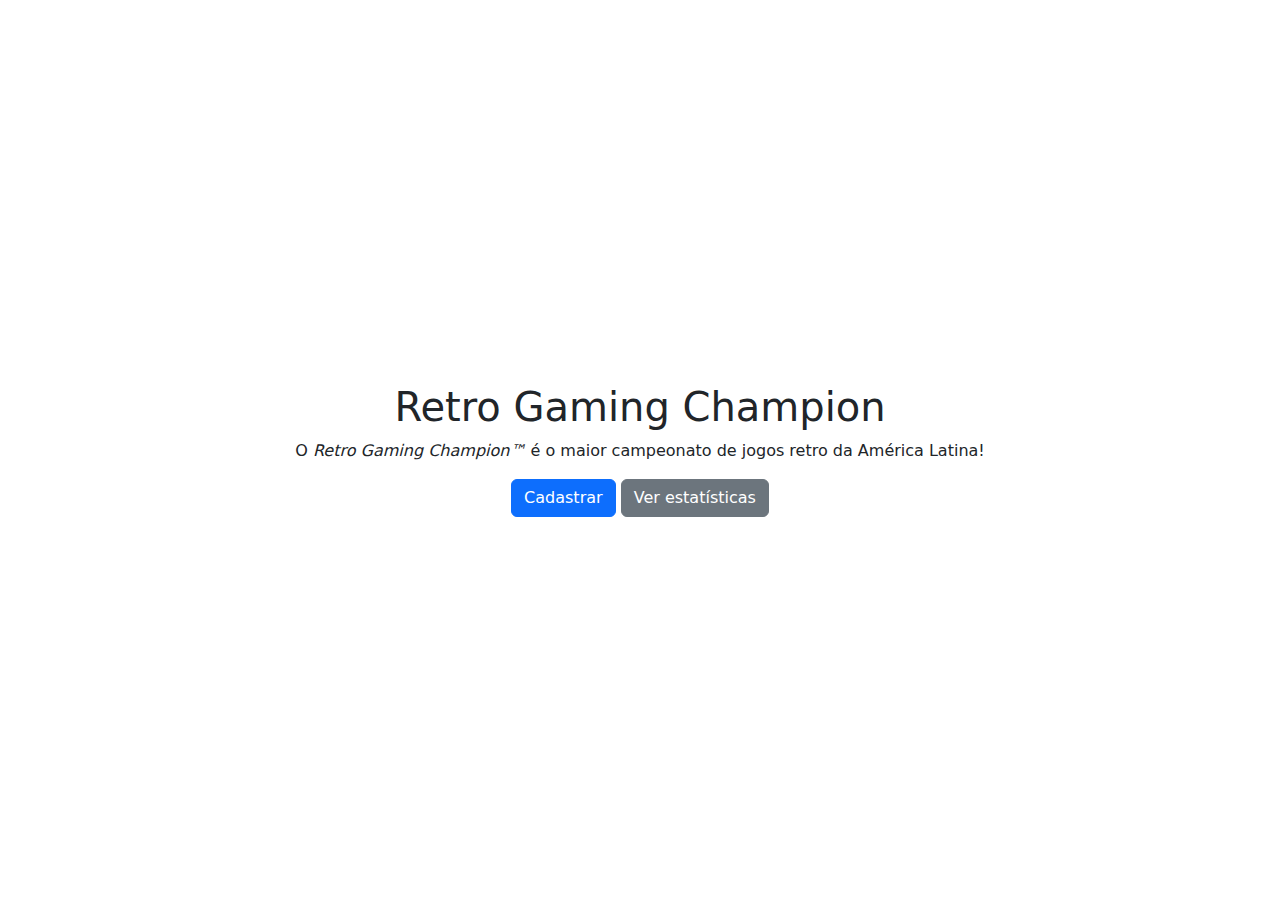
<file: index.html>
<!DOCTYPE html>
<html lang="en">
<head>
    <meta charset="UTF-8">
    <meta name="viewport" content="width=device-width, initial-scale=1.0">

    <title>RGC</title>

    <link rel="stylesheet" type="text/css" href="css/bootstrap.min.css">
    <script src="js/bootstrap.bundle.min.js"></script>

    <link rel="stylesheet" type="text/css" href="css/index.css">
</head>
<body>
    <div id="main-container" class="d-flex flex-column justify-content-center align-items-center">
        <h1>Retro Gaming Champion</h1>
        <p>O <i>Retro Gaming Champion&trade;</i> é o maior campeonato de jogos retro da América Latina!</p>
    
        <div>
            <a class="btn btn-primary" href="cadastro.html">Cadastrar</a>
            <a class="btn btn-secondary" href="api/dados.php">Ver estatísticas</a>
        </div>
    </div>
</body>
</html>
</file>
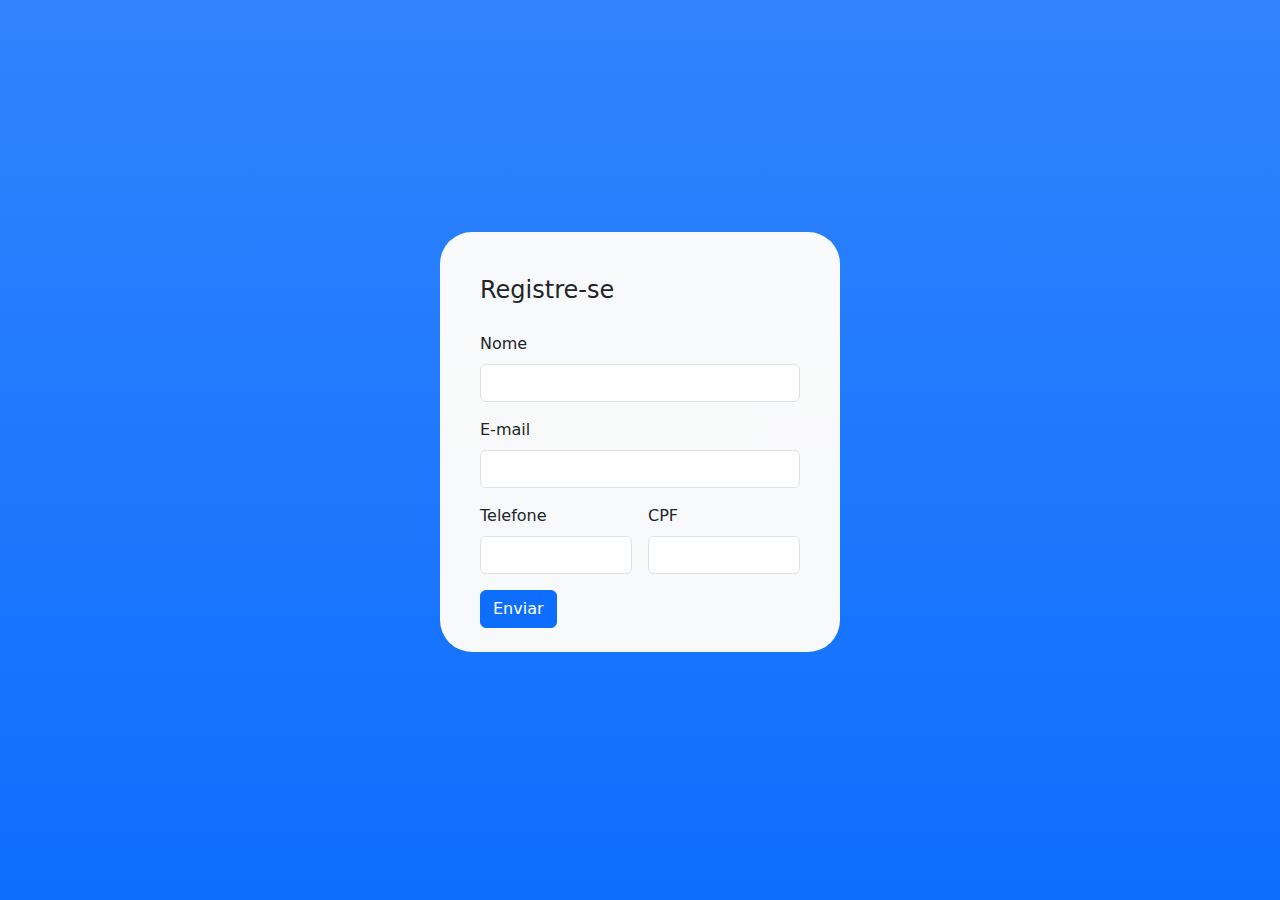
<file: cadastro.html>
<!DOCTYPE html>
<html lang="en">
<head>
    <meta charset="UTF-8">
    <meta name="viewport" content="width=device-width, initial-scale=1.0">

    <title>Registrar pro Evento</title>

    <link rel="stylesheet" type="text/css" href="css/bootstrap.min.css">
    <script src="js/bootstrap.bundle.min.js"></script>

    <link rel="stylesheet" type="text/css" href="css/cadastro.css">
    <script src="js/cadastro.js" defer></script>
</head>
<body class="bg-primary bg-gradient">
    <div id="form-container" class="d-flex justify-content-center align-items-center">
        <form class="bg-light bg-gradient row g-3 needs-validation" action="api/cadastrar.php" method="post" novalidate>
            <legend>Registre-se</legend>
            <div class="col-12">
                <label for="u-nome" class="form-label">Nome</label>
                <input type="text" maxlength="256" class="form-control" name="u-nome" id="u-nome" required>
                <div class="invalid-feedback">Digite um nome</div>
            </div>
            <div class="col-12">
                <label for="u-email" class="form-label">E-mail</label>
                <input type="email" class="form-control" name="u-email" id="u-email" required>
                <div class="invalid-feedback">Digite um e-mail válido</div>
            </div>
            <div class="col-md-6">
                <label for="u-tel" class="form-label">Telefone</label>
                <input type="tel" maxlength="11" class="form-control" name="u-tel" id="u-tel" required>
                <div class="invalid-feedback">Digite um telefone válido</div>
            </div>
            <div class="col-md-6">
                <label for="u-cpf" class="form-label">CPF</label>
                <input type="text" minlength="11" maxlength="11" class="form-control" name="u-cpf"  id="u-cpf" required>
                <div class="invalid-feedback">Digite um CPF válido</div>
            </div>
            <div class="col-12">
                <button type="submit" class="btn btn-primary">Enviar</button>
            </div>
        </form>
    </div>
</body>
</html>
</file>
<file: css/index.css>
#main-container {
    min-height: 100vh;
}
</file>
<file: css/cadastro.css>
#form-container {
    min-height: 100vh;
}

form {
    padding: 24px 32px 24px 32px;
    border-radius: 32px;

    max-width: 400px;
}
</file>
